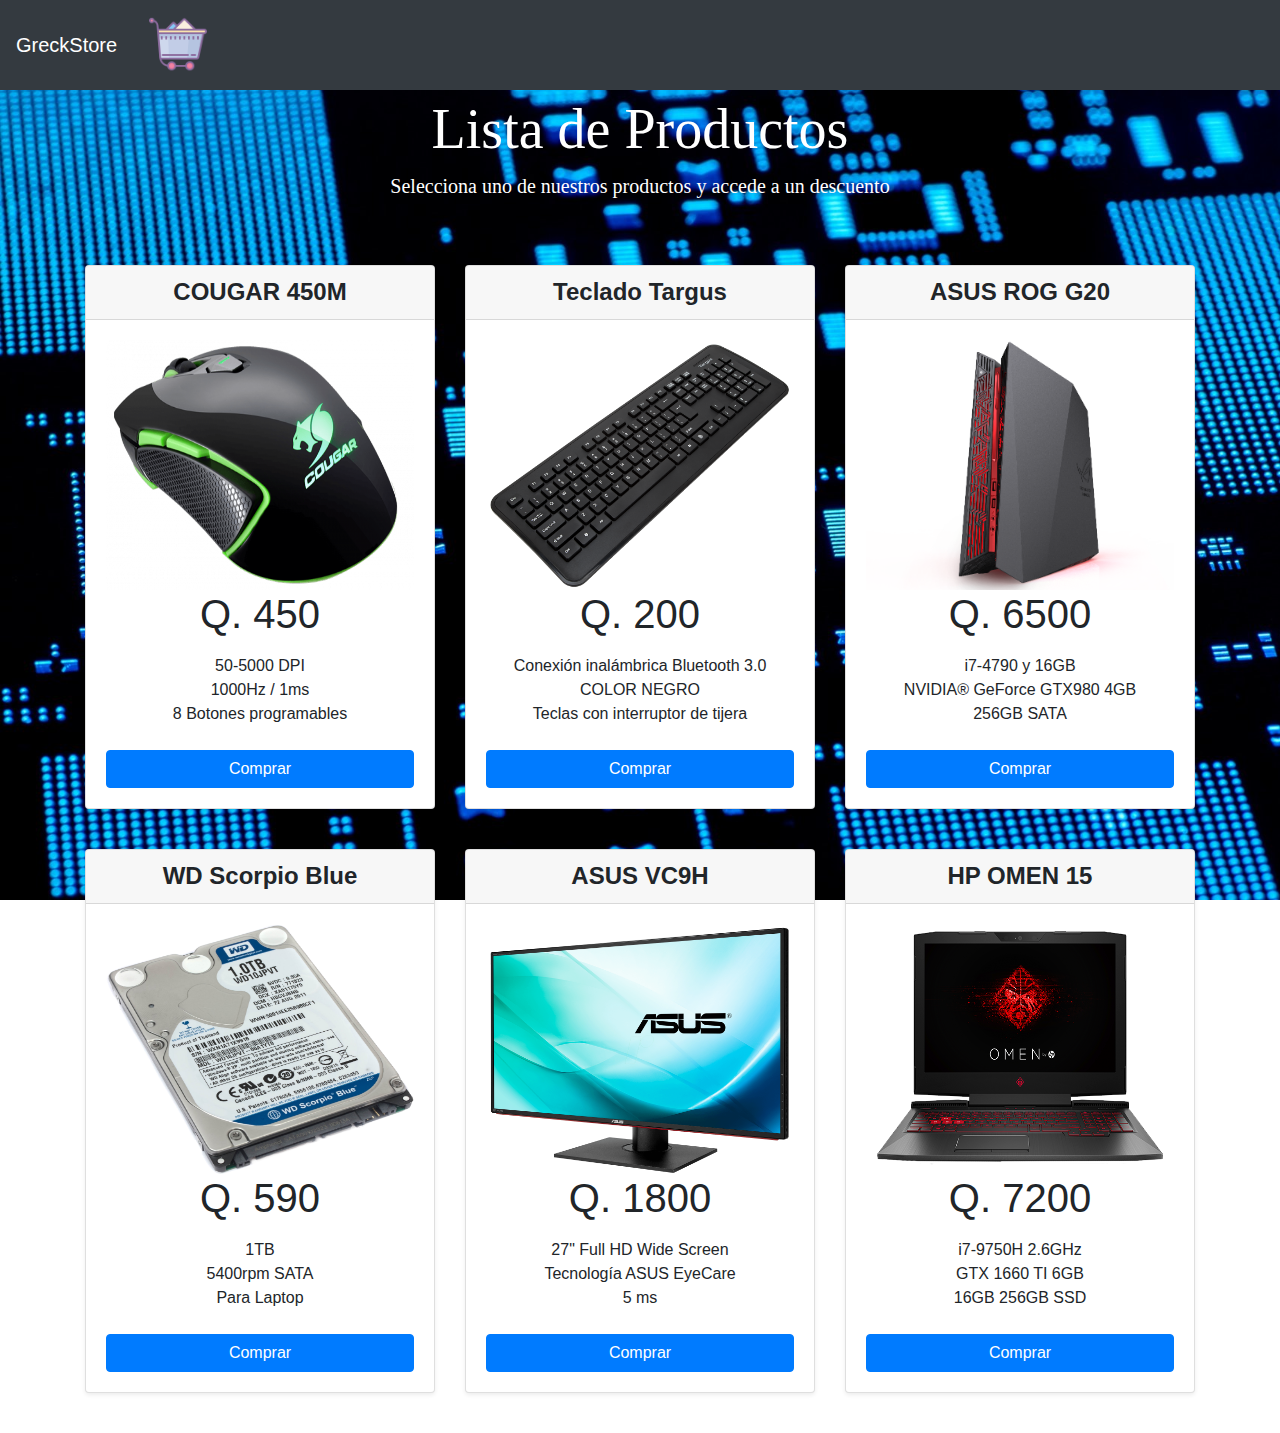
<file: index.html>
<!DOCTYPE html>
<html lang="en">

<head>
    <meta charset="UTF-8">
    <meta name="viewport" content="width=device-width, initial-scale=1.0">
    <link rel="stylesheet" href="bootstrap-4.4.1-dist/css/bootstrap.min.css">
    <script type="text/javascript" src="jquery-3.5.1.min.js"></script>
    <script type="text/javascript" src="main.js"></script>
    <link rel="stylesheet" href="style.css">
    <title>Home</title>
    <style>
        .bcarrito {
            background-color: transparent;
            border-style: none;
        }
        
        .tit {
            color: white;
            font-family: 'Lucida Sans';
        }
    </style>
</head>

<body>
    <header>
        <div class="container">
            <div class="row align-items-stretch justify-content-between">
                <nav class="navbar navbar-expand-md navbar-dark fixed-top bg-dark">
                    <a class="navbar-brand" href="#">GreckStore</a>
                    <div class="collapse navbar-collapse" id="navbarCollapse">
                        <img src="imagenes/carrito lleno.png" class="imcar nav-link dropdown-toggle img-fluid" height="90px" width="90px" id="icarrito"></img>
                    </div>
                </nav>
            </div>
        </div>
    </header>
    <main>
        <div class="pricing-header px-3 py-3 pt-md-5 pb-md-4 my-4 mx-auto text-center">
            <h1 class="display-4 mt-4 tit">Lista de Productos</h1>
            <p class="lead tit">Selecciona uno de nuestros productos y accede a un descuento</p>
        </div>

        <div class="container" id="lista-productos">

            <div class="card-deck mb-3 text-center">

                <div class="card mb-4 shadow-sm">
                    <div class="card-header">
                        <h4 class="my-0 font-weight-bold">COUGAR 450M</h4>
                    </div>
                    <div class="card-body">
                        <img src="imagenes/COUGAR-450M.png" class="card-img-top" height="250px" width="250px">
                        <h1 class="card-title pricing-card-title precio">Q. <span class="COUGAR-450M">450</span></h1>

                        <ul class="list-unstyled mt-3 mb-4">
                            <li></li>
                            <li>50-5000 DPI</li>
                            <li>1000Hz / 1ms</li>
                            <li>8 Botones programables</li>
                        </ul>
                        <button href="" id="COUGAR-450M" class="btn btn-block btn-primary agregar-carrito">Comprar</button>
                    </div>
                </div>

                <div class="card mb-4 shadow-sm">
                    <div class="card-header">
                        <h4 class="my-0 font-weight-bold">Teclado Targus</h4>
                    </div>
                    <div class="card-body">
                        <img src="imagenes/Teclado-Targus.png" class="card-img-top" height="250px" width="250px">
                        <h1 class="card-title pricing-card-title precio">Q. <span class="Teclado-Targus">200</span></h1>

                        <ul class="list-unstyled mt-3 mb-4">
                            <li></li>
                            <li>Conexión inalámbrica Bluetooth 3.0</li>
                            <li>COLOR NEGRO</li>
                            <li>Teclas con interruptor de tijera</li>
                        </ul>
                        <button href="" id="Teclado-Targus" class="btn btn-block btn-primary agregar-carrito">Comprar</button>
                    </div>
                </div>

                <div class="card mb-4 shadow-sm">
                    <div class="card-header">
                        <h4 class="my-0 font-weight-bold">ASUS ROG G20</h4>
                    </div>
                    <div class="card-body">
                        <img src="imagenes/ASUS-ROG-G20.png" class="card-img-top" height="250px" width="250px">
                        <h1 class="card-title pricing-card-title precio">Q. <span class="ASUS-ROG-G20">6500</span></h1>

                        <ul class="list-unstyled mt-3 mb-4">
                            <li></li>
                            <li>i7-4790 y 16GB</li>
                            <li>NVIDIA® GeForce GTX980 4GB</li>
                            <li>256GB SATA</li>
                        </ul>
                        <button href="" id="ASUS-ROG-G20" class="btn btn-block btn-primary agregar-carrito">Comprar</button>
                    </div>
                </div>

            </div>

            <div class="card-deck mb-3 text-center">

                <div class="card mb-4 shadow-sm">
                    <div class="card-header">
                        <h4 class="my-0 font-weight-bold">WD Scorpio Blue</h4>
                    </div>
                    <div class="card-body">
                        <img src="imagenes/WD-Scorpio-Blue.png" class="card-img-top" height="250px" width="250px">
                        <h1 class="card-title pricing-card-title precio">Q. <span class="WD-Scorpio-Blue">590</span></h1>

                        <ul class="list-unstyled mt-3 mb-4">
                            <li></li>
                            <li>1TB</li>
                            <li>5400rpm SATA</li>
                            <li>Para Laptop</li>
                        </ul>
                        <button href="" id="WD-Scorpio-Blue" class="btn btn-block btn-primary agregar-carrito">Comprar</button>
                    </div>
                </div>

                <div class="card mb-4 shadow-sm">
                    <div class="card-header">
                        <h4 class="my-0 font-weight-bold">ASUS VC9H</h4>
                    </div>
                    <div class="card-body">
                        <img src="imagenes/ASUS-VC9H.png" class="card-img-top" height="250px" width="250px">
                        <h1 class="card-title pricing-card-title precio">Q. <span class="ASUS-VC9H">1800</span></h1>

                        <ul class="list-unstyled mt-3 mb-4">
                            <li></li>
                            <li>27" Full HD Wide Screen</li>
                            <li>Tecnología ASUS EyeCare</li>
                            <li>5 ms</li>
                        </ul>
                        <button href="" id="ASUS-VC9H" class="btn btn-block btn-primary agregar-carrito">Comprar</button>
                    </div>
                </div>

                <div class="card mb-4 shadow-sm">
                    <div class="card-header">
                        <h4 class="my-0 font-weight-bold">HP OMEN 15</h4>
                    </div>
                    <div class="card-body">
                        <img src="imagenes/HP-OMEN-15.png" class="card-img-top" height="250px" width="250px">
                        <h1 class="card-title pricing-card-title precio">Q. <span class="HP-OMEN-15">7200</span></h1>

                        <ul class="list-unstyled mt-3 mb-4">
                            <li></li>
                            <li>i7-9750H 2.6GHz</li>
                            <li>GTX 1660 TI 6GB</li>
                            <li>16GB 256GB SSD</li>
                        </ul>
                        <button href="" id="HP-OMEN-15" class="btn btn-block btn-primary agregar-carrito">Comprar</button>
                    </div>
                </div>

            </div>
        </div>
    </main>
    <script src=""></script>
</body>

</html>
</file>
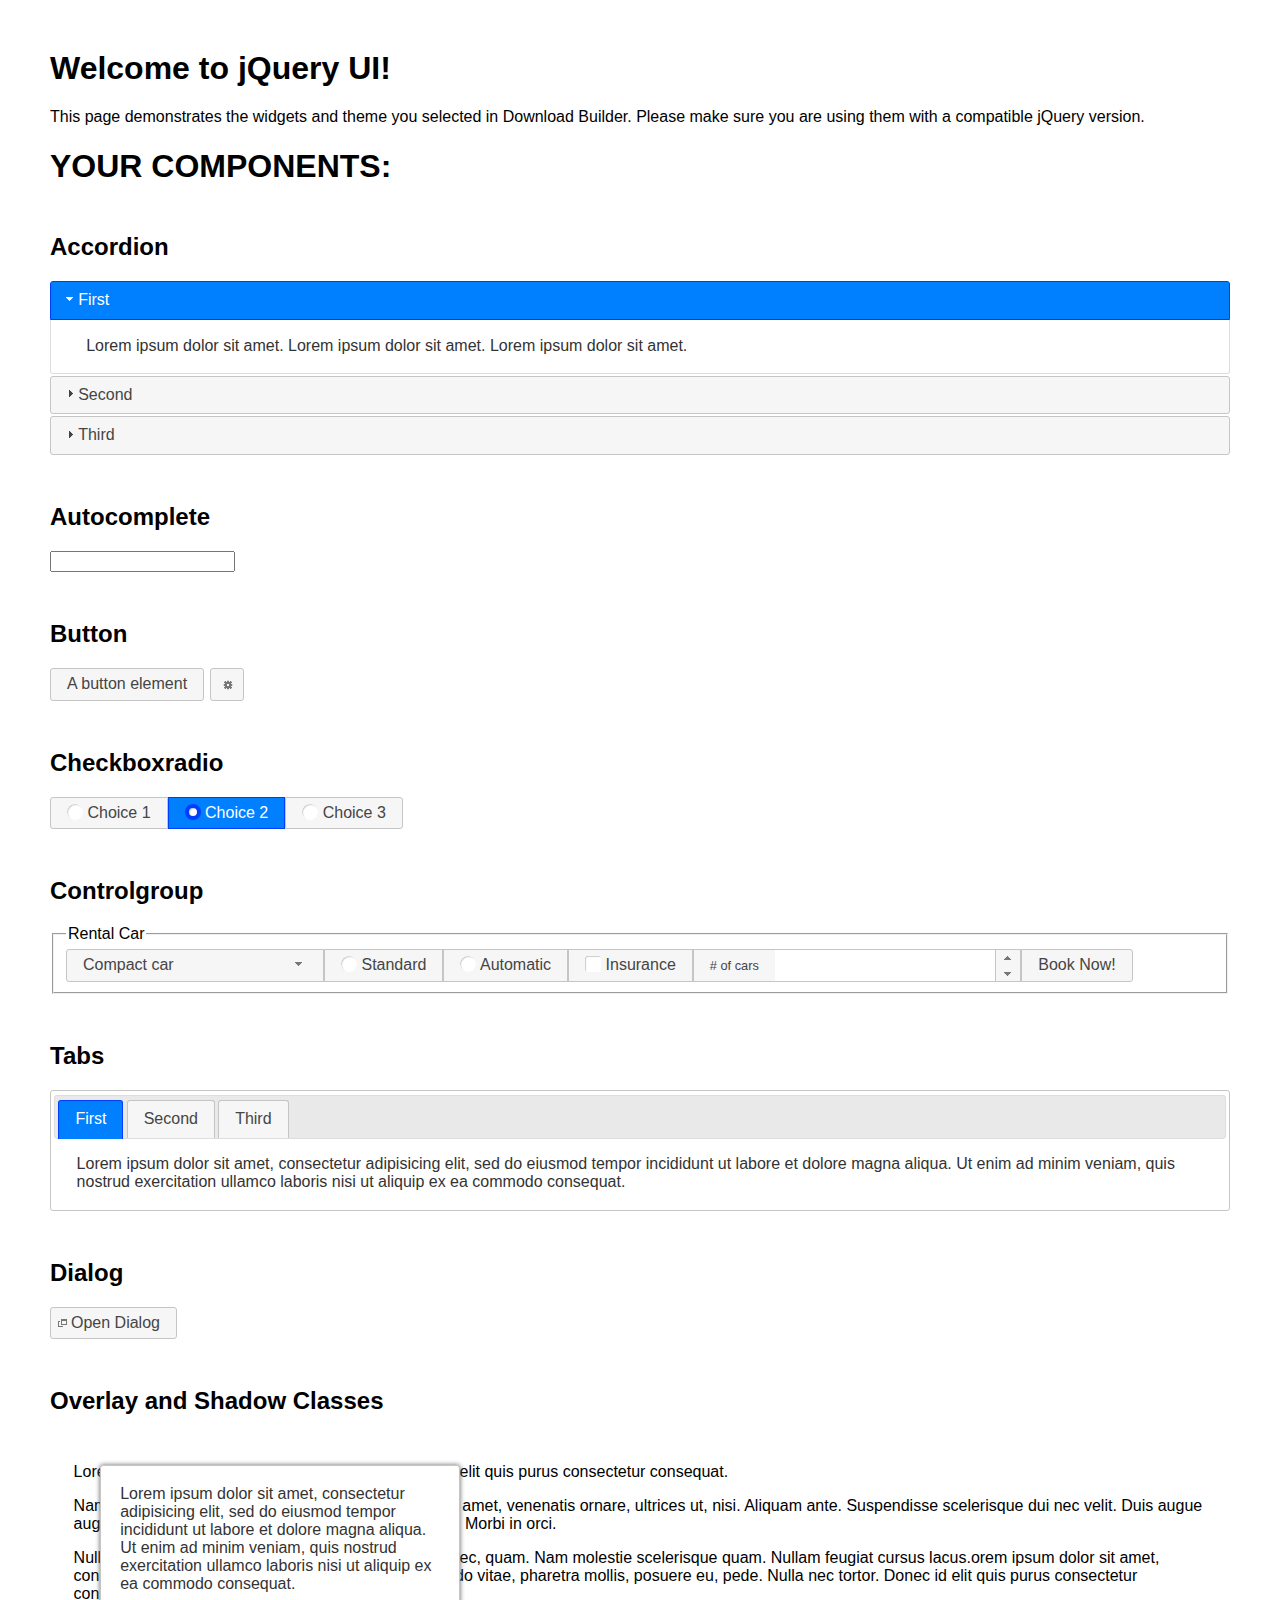
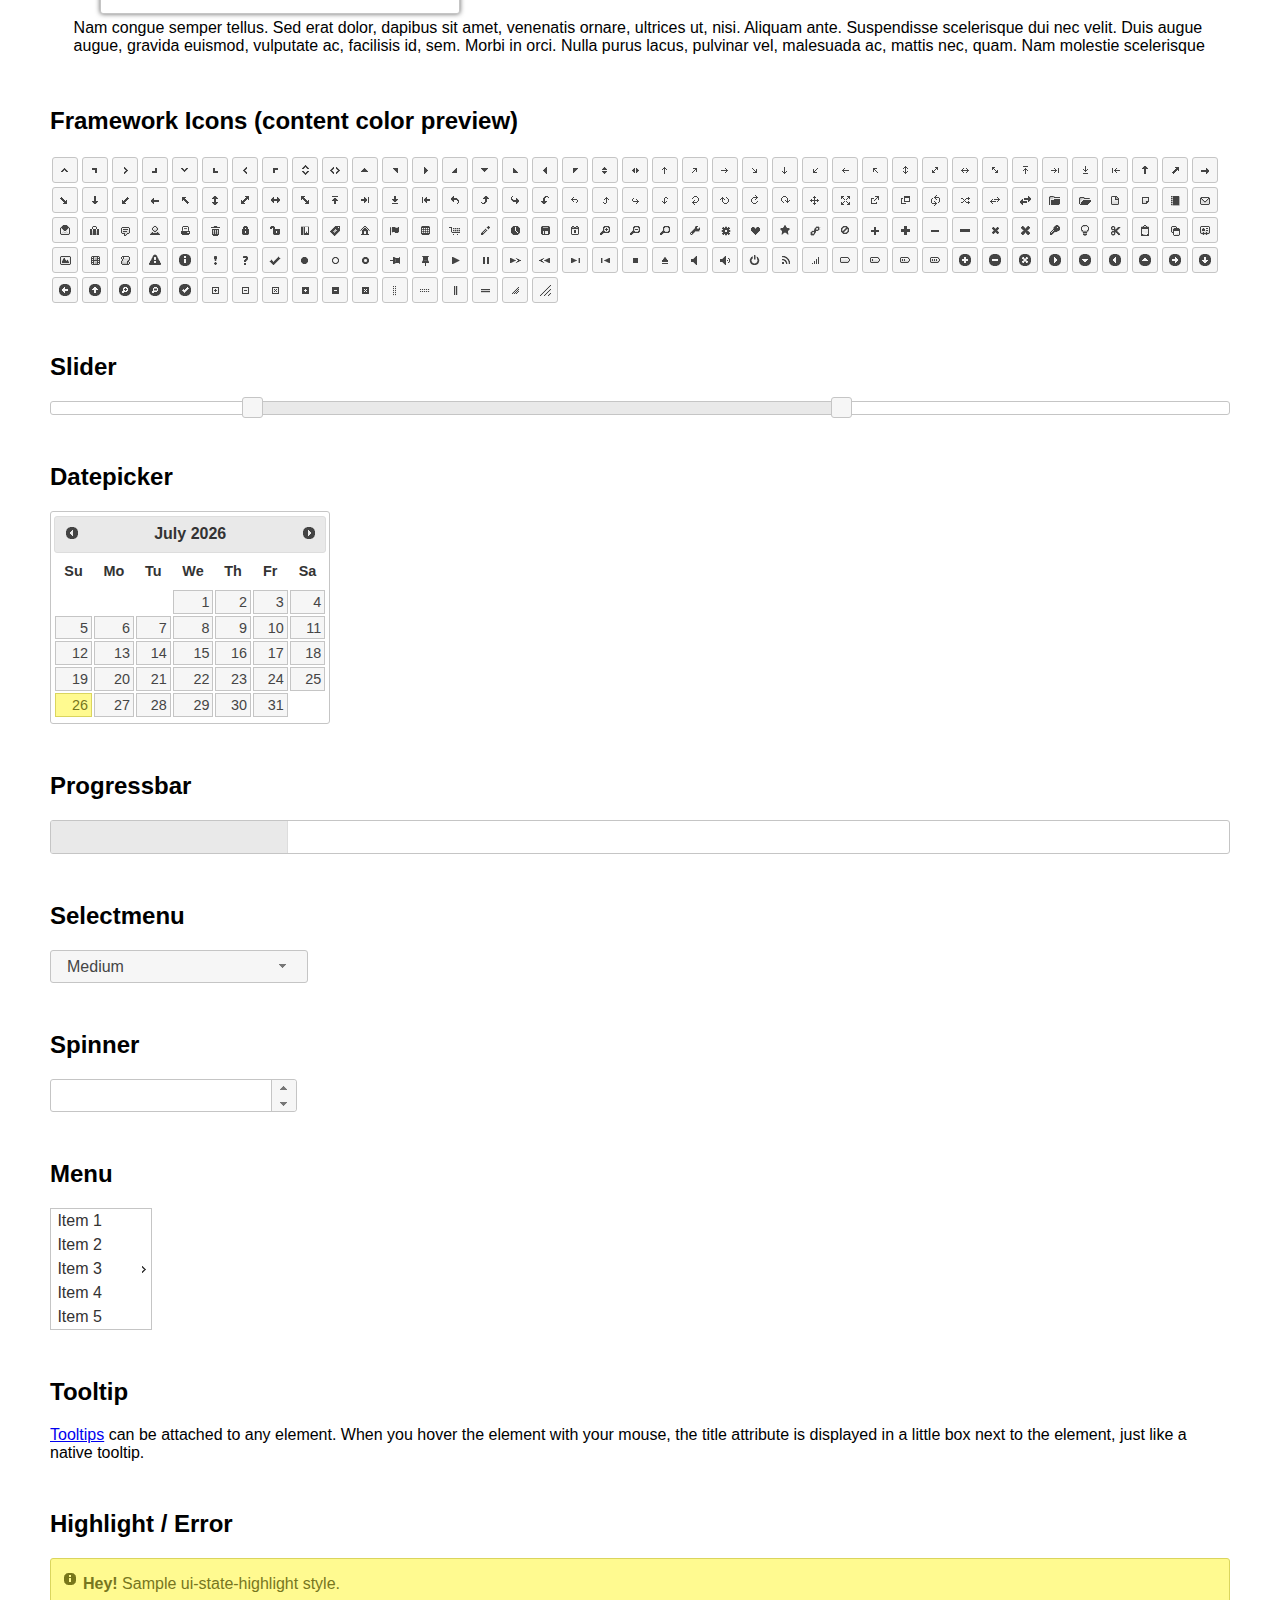
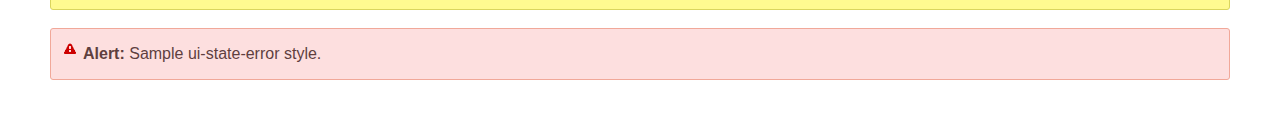
<file: jquery-ui-1.12.1/index.html>
<!doctype html>
<html lang="us">
<head>
	<meta charset="utf-8">
	<title>jQuery UI Example Page</title>
	<link href="jquery-ui.css" rel="stylesheet">
	<style>
	body{
		font-family: "Trebuchet MS", sans-serif;
		margin: 50px;
	}
	.demoHeaders {
		margin-top: 2em;
	}
	#dialog-link {
		padding: .4em 1em .4em 20px;
		text-decoration: none;
		position: relative;
	}
	#dialog-link span.ui-icon {
		margin: 0 5px 0 0;
		position: absolute;
		left: .2em;
		top: 50%;
		margin-top: -8px;
	}
	#icons {
		margin: 0;
		padding: 0;
	}
	#icons li {
		margin: 2px;
		position: relative;
		padding: 4px 0;
		cursor: pointer;
		float: left;
		list-style: none;
	}
	#icons span.ui-icon {
		float: left;
		margin: 0 4px;
	}
	.fakewindowcontain .ui-widget-overlay {
		position: absolute;
	}
	select {
		width: 200px;
	}
	</style>
</head>
<body>

<h1>Welcome to jQuery UI!</h1>

<div class="ui-widget">
	<p>This page demonstrates the widgets and theme you selected in Download Builder. Please make sure you are using them with a compatible jQuery version.</p>
</div>

<h1>YOUR COMPONENTS:</h1>


<!-- Accordion -->
<h2 class="demoHeaders">Accordion</h2>
<div id="accordion">
	<h3>First</h3>
	<div>Lorem ipsum dolor sit amet. Lorem ipsum dolor sit amet. Lorem ipsum dolor sit amet.</div>
	<h3>Second</h3>
	<div>Phasellus mattis tincidunt nibh.</div>
	<h3>Third</h3>
	<div>Nam dui erat, auctor a, dignissim quis.</div>
</div>



<!-- Autocomplete -->
<h2 class="demoHeaders">Autocomplete</h2>
<div>
	<input id="autocomplete" title="type &quot;a&quot;">
</div>



<!-- Button -->
<h2 class="demoHeaders">Button</h2>
<button id="button">A button element</button>
<button id="button-icon">An icon-only button</button>



<!-- Checkboxradio -->
<h2 class="demoHeaders">Checkboxradio</h2>
<form style="margin-top: 1em;">
	<div id="radioset">
		<input type="radio" id="radio1" name="radio"><label for="radio1">Choice 1</label>
		<input type="radio" id="radio2" name="radio" checked="checked"><label for="radio2">Choice 2</label>
		<input type="radio" id="radio3" name="radio"><label for="radio3">Choice 3</label>
	</div>
</form>



<!-- Controlgroup -->
<h2 class="demoHeaders">Controlgroup</h2>
<fieldset>
	<legend>Rental Car</legend>
	<div id="controlgroup">
		<select id="car-type">
			<option>Compact car</option>
			<option>Midsize car</option>
			<option>Full size car</option>
			<option>SUV</option>
			<option>Luxury</option>
			<option>Truck</option>
			<option>Van</option>
		</select>
		<label for="transmission-standard">Standard</label>
		<input type="radio" name="transmission" id="transmission-standard">
		<label for="transmission-automatic">Automatic</label>
		<input type="radio" name="transmission" id="transmission-automatic">
		<label for="insurance">Insurance</label>
		<input type="checkbox" name="insurance" id="insurance">
		<label for="horizontal-spinner" class="ui-controlgroup-label"># of cars</label>
		<input id="horizontal-spinner" class="ui-spinner-input">
		<button>Book Now!</button>
	</div>
</fieldset>



<!-- Tabs -->
<h2 class="demoHeaders">Tabs</h2>
<div id="tabs">
	<ul>
		<li><a href="#tabs-1">First</a></li>
		<li><a href="#tabs-2">Second</a></li>
		<li><a href="#tabs-3">Third</a></li>
	</ul>
	<div id="tabs-1">Lorem ipsum dolor sit amet, consectetur adipisicing elit, sed do eiusmod tempor incididunt ut labore et dolore magna aliqua. Ut enim ad minim veniam, quis nostrud exercitation ullamco laboris nisi ut aliquip ex ea commodo consequat.</div>
	<div id="tabs-2">Phasellus mattis tincidunt nibh. Cras orci urna, blandit id, pretium vel, aliquet ornare, felis. Maecenas scelerisque sem non nisl. Fusce sed lorem in enim dictum bibendum.</div>
	<div id="tabs-3">Nam dui erat, auctor a, dignissim quis, sollicitudin eu, felis. Pellentesque nisi urna, interdum eget, sagittis et, consequat vestibulum, lacus. Mauris porttitor ullamcorper augue.</div>
</div>



<h2 class="demoHeaders">Dialog</h2>
<p>
	<button id="dialog-link" class="ui-button ui-corner-all ui-widget">
		<span class="ui-icon ui-icon-newwin"></span>Open Dialog
	</button>
</p>

<h2 class="demoHeaders">Overlay and Shadow Classes</h2>
<div style="position: relative; width: 96%; height: 200px; padding:1% 2%; overflow:hidden;" class="fakewindowcontain">
	<p>Lorem ipsum dolor sit amet,  Nulla nec tortor. Donec id elit quis purus consectetur consequat. </p><p>Nam congue semper tellus. Sed erat dolor, dapibus sit amet, venenatis ornare, ultrices ut, nisi. Aliquam ante. Suspendisse scelerisque dui nec velit. Duis augue augue, gravida euismod, vulputate ac, facilisis id, sem. Morbi in orci. </p><p>Nulla purus lacus, pulvinar vel, malesuada ac, mattis nec, quam. Nam molestie scelerisque quam. Nullam feugiat cursus lacus.orem ipsum dolor sit amet, consectetur adipiscing elit. Donec libero risus, commodo vitae, pharetra mollis, posuere eu, pede. Nulla nec tortor. Donec id elit quis purus consectetur consequat. </p><p>Nam congue semper tellus. Sed erat dolor, dapibus sit amet, venenatis ornare, ultrices ut, nisi. Aliquam ante. Suspendisse scelerisque dui nec velit. Duis augue augue, gravida euismod, vulputate ac, facilisis id, sem. Morbi in orci. Nulla purus lacus, pulvinar vel, malesuada ac, mattis nec, quam. Nam molestie scelerisque quam. </p><p>Nullam feugiat cursus lacus.orem ipsum dolor sit amet, consectetur adipiscing elit. Donec libero risus, commodo vitae, pharetra mollis, posuere eu, pede. Nulla nec tortor. Donec id elit quis purus consectetur consequat. Nam congue semper tellus. Sed erat dolor, dapibus sit amet, venenatis ornare, ultrices ut, nisi. Aliquam ante. </p><p>Suspendisse scelerisque dui nec velit. Duis augue augue, gravida euismod, vulputate ac, facilisis id, sem. Morbi in orci. Nulla purus lacus, pulvinar vel, malesuada ac, mattis nec, quam. Nam molestie scelerisque quam. Nullam feugiat cursus lacus.orem ipsum dolor sit amet, consectetur adipiscing elit. Donec libero risus, commodo vitae, pharetra mollis, posuere eu, pede. Nulla nec tortor. Donec id elit quis purus consectetur consequat. Nam congue semper tellus. Sed erat dolor, dapibus sit amet, venenatis ornare, ultrices ut, nisi. </p>

	<!-- ui-dialog -->
	<div class="ui-widget-overlay ui-front"></div>
	<div style="position: absolute; width: 320px; left: 50px; top: 30px; padding: 1.2em" class="ui-widget ui-front ui-widget-content ui-corner-all ui-widget-shadow">
		Lorem ipsum dolor sit amet, consectetur adipisicing elit, sed do eiusmod tempor incididunt ut labore et dolore magna aliqua. Ut enim ad minim veniam, quis nostrud exercitation ullamco laboris nisi ut aliquip ex ea commodo consequat.
	</div>

</div>

<!-- ui-dialog -->
<div id="dialog" title="Dialog Title">
	<p>Lorem ipsum dolor sit amet, consectetur adipisicing elit, sed do eiusmod tempor incididunt ut labore et dolore magna aliqua. Ut enim ad minim veniam, quis nostrud exercitation ullamco laboris nisi ut aliquip ex ea commodo consequat.</p>
</div>



<h2 class="demoHeaders">Framework Icons (content color preview)</h2>
<ul id="icons" class="ui-widget ui-helper-clearfix">
	<li class="ui-state-default ui-corner-all" title=".ui-icon-caret-1-n"><span class="ui-icon ui-icon-caret-1-n"></span></li>
	<li class="ui-state-default ui-corner-all" title=".ui-icon-caret-1-ne"><span class="ui-icon ui-icon-caret-1-ne"></span></li>
	<li class="ui-state-default ui-corner-all" title=".ui-icon-caret-1-e"><span class="ui-icon ui-icon-caret-1-e"></span></li>
	<li class="ui-state-default ui-corner-all" title=".ui-icon-caret-1-se"><span class="ui-icon ui-icon-caret-1-se"></span></li>
	<li class="ui-state-default ui-corner-all" title=".ui-icon-caret-1-s"><span class="ui-icon ui-icon-caret-1-s"></span></li>
	<li class="ui-state-default ui-corner-all" title=".ui-icon-caret-1-sw"><span class="ui-icon ui-icon-caret-1-sw"></span></li>
	<li class="ui-state-default ui-corner-all" title=".ui-icon-caret-1-w"><span class="ui-icon ui-icon-caret-1-w"></span></li>
	<li class="ui-state-default ui-corner-all" title=".ui-icon-caret-1-nw"><span class="ui-icon ui-icon-caret-1-nw"></span></li>
	<li class="ui-state-default ui-corner-all" title=".ui-icon-caret-2-n-s"><span class="ui-icon ui-icon-caret-2-n-s"></span></li>
	<li class="ui-state-default ui-corner-all" title=".ui-icon-caret-2-e-w"><span class="ui-icon ui-icon-caret-2-e-w"></span></li>
	<li class="ui-state-default ui-corner-all" title=".ui-icon-triangle-1-n"><span class="ui-icon ui-icon-triangle-1-n"></span></li>
	<li class="ui-state-default ui-corner-all" title=".ui-icon-triangle-1-ne"><span class="ui-icon ui-icon-triangle-1-ne"></span></li>
	<li class="ui-state-default ui-corner-all" title=".ui-icon-triangle-1-e"><span class="ui-icon ui-icon-triangle-1-e"></span></li>
	<li class="ui-state-default ui-corner-all" title=".ui-icon-triangle-1-se"><span class="ui-icon ui-icon-triangle-1-se"></span></li>
	<li class="ui-state-default ui-corner-all" title=".ui-icon-triangle-1-s"><span class="ui-icon ui-icon-triangle-1-s"></span></li>
	<li class="ui-state-default ui-corner-all" title=".ui-icon-triangle-1-sw"><span class="ui-icon ui-icon-triangle-1-sw"></span></li>
	<li class="ui-state-default ui-corner-all" title=".ui-icon-triangle-1-w"><span class="ui-icon ui-icon-triangle-1-w"></span></li>
	<li class="ui-state-default ui-corner-all" title=".ui-icon-triangle-1-nw"><span class="ui-icon ui-icon-triangle-1-nw"></span></li>
	<li class="ui-state-default ui-corner-all" title=".ui-icon-triangle-2-n-s"><span class="ui-icon ui-icon-triangle-2-n-s"></span></li>
	<li class="ui-state-default ui-corner-all" title=".ui-icon-triangle-2-e-w"><span class="ui-icon ui-icon-triangle-2-e-w"></span></li>
	<li class="ui-state-default ui-corner-all" title=".ui-icon-arrow-1-n"><span class="ui-icon ui-icon-arrow-1-n"></span></li>
	<li class="ui-state-default ui-corner-all" title=".ui-icon-arrow-1-ne"><span class="ui-icon ui-icon-arrow-1-ne"></span></li>
	<li class="ui-state-default ui-corner-all" title=".ui-icon-arrow-1-e"><span class="ui-icon ui-icon-arrow-1-e"></span></li>
	<li class="ui-state-default ui-corner-all" title=".ui-icon-arrow-1-se"><span class="ui-icon ui-icon-arrow-1-se"></span></li>
	<li class="ui-state-default ui-corner-all" title=".ui-icon-arrow-1-s"><span class="ui-icon ui-icon-arrow-1-s"></span></li>
	<li class="ui-state-default ui-corner-all" title=".ui-icon-arrow-1-sw"><span class="ui-icon ui-icon-arrow-1-sw"></span></li>
	<li class="ui-state-default ui-corner-all" title=".ui-icon-arrow-1-w"><span class="ui-icon ui-icon-arrow-1-w"></span></li>
	<li class="ui-state-default ui-corner-all" title=".ui-icon-arrow-1-nw"><span class="ui-icon ui-icon-arrow-1-nw"></span></li>
	<li class="ui-state-default ui-corner-all" title=".ui-icon-arrow-2-n-s"><span class="ui-icon ui-icon-arrow-2-n-s"></span></li>
	<li class="ui-state-default ui-corner-all" title=".ui-icon-arrow-2-ne-sw"><span class="ui-icon ui-icon-arrow-2-ne-sw"></span></li>
	<li class="ui-state-default ui-corner-all" title=".ui-icon-arrow-2-e-w"><span class="ui-icon ui-icon-arrow-2-e-w"></span></li>
	<li class="ui-state-default ui-corner-all" title=".ui-icon-arrow-2-se-nw"><span class="ui-icon ui-icon-arrow-2-se-nw"></span></li>
	<li class="ui-state-default ui-corner-all" title=".ui-icon-arrowstop-1-n"><span class="ui-icon ui-icon-arrowstop-1-n"></span></li>
	<li class="ui-state-default ui-corner-all" title=".ui-icon-arrowstop-1-e"><span class="ui-icon ui-icon-arrowstop-1-e"></span></li>
	<li class="ui-state-default ui-corner-all" title=".ui-icon-arrowstop-1-s"><span class="ui-icon ui-icon-arrowstop-1-s"></span></li>
	<li class="ui-state-default ui-corner-all" title=".ui-icon-arrowstop-1-w"><span class="ui-icon ui-icon-arrowstop-1-w"></span></li>
	<li class="ui-state-default ui-corner-all" title=".ui-icon-arrowthick-1-n"><span class="ui-icon ui-icon-arrowthick-1-n"></span></li>
	<li class="ui-state-default ui-corner-all" title=".ui-icon-arrowthick-1-ne"><span class="ui-icon ui-icon-arrowthick-1-ne"></span></li>
	<li class="ui-state-default ui-corner-all" title=".ui-icon-arrowthick-1-e"><span class="ui-icon ui-icon-arrowthick-1-e"></span></li>
	<li class="ui-state-default ui-corner-all" title=".ui-icon-arrowthick-1-se"><span class="ui-icon ui-icon-arrowthick-1-se"></span></li>
	<li class="ui-state-default ui-corner-all" title=".ui-icon-arrowthick-1-s"><span class="ui-icon ui-icon-arrowthick-1-s"></span></li>
	<li class="ui-state-default ui-corner-all" title=".ui-icon-arrowthick-1-sw"><span class="ui-icon ui-icon-arrowthick-1-sw"></span></li>
	<li class="ui-state-default ui-corner-all" title=".ui-icon-arrowthick-1-w"><span class="ui-icon ui-icon-arrowthick-1-w"></span></li>
	<li class="ui-state-default ui-corner-all" title=".ui-icon-arrowthick-1-nw"><span class="ui-icon ui-icon-arrowthick-1-nw"></span></li>
	<li class="ui-state-default ui-corner-all" title=".ui-icon-arrowthick-2-n-s"><span class="ui-icon ui-icon-arrowthick-2-n-s"></span></li>
	<li class="ui-state-default ui-corner-all" title=".ui-icon-arrowthick-2-ne-sw"><span class="ui-icon ui-icon-arrowthick-2-ne-sw"></span></li>
	<li class="ui-state-default ui-corner-all" title=".ui-icon-arrowthick-2-e-w"><span class="ui-icon ui-icon-arrowthick-2-e-w"></span></li>
	<li class="ui-state-default ui-corner-all" title=".ui-icon-arrowthick-2-se-nw"><span class="ui-icon ui-icon-arrowthick-2-se-nw"></span></li>
	<li class="ui-state-default ui-corner-all" title=".ui-icon-arrowthickstop-1-n"><span class="ui-icon ui-icon-arrowthickstop-1-n"></span></li>
	<li class="ui-state-default ui-corner-all" title=".ui-icon-arrowthickstop-1-e"><span class="ui-icon ui-icon-arrowthickstop-1-e"></span></li>
	<li class="ui-state-default ui-corner-all" title=".ui-icon-arrowthickstop-1-s"><span class="ui-icon ui-icon-arrowthickstop-1-s"></span></li>
	<li class="ui-state-default ui-corner-all" title=".ui-icon-arrowthickstop-1-w"><span class="ui-icon ui-icon-arrowthickstop-1-w"></span></li>
	<li class="ui-state-default ui-corner-all" title=".ui-icon-arrowreturnthick-1-w"><span class="ui-icon ui-icon-arrowreturnthick-1-w"></span></li>
	<li class="ui-state-default ui-corner-all" title=".ui-icon-arrowreturnthick-1-n"><span class="ui-icon ui-icon-arrowreturnthick-1-n"></span></li>
	<li class="ui-state-default ui-corner-all" title=".ui-icon-arrowreturnthick-1-e"><span class="ui-icon ui-icon-arrowreturnthick-1-e"></span></li>
	<li class="ui-state-default ui-corner-all" title=".ui-icon-arrowreturnthick-1-s"><span class="ui-icon ui-icon-arrowreturnthick-1-s"></span></li>
	<li class="ui-state-default ui-corner-all" title=".ui-icon-arrowreturn-1-w"><span class="ui-icon ui-icon-arrowreturn-1-w"></span></li>
	<li class="ui-state-default ui-corner-all" title=".ui-icon-arrowreturn-1-n"><span class="ui-icon ui-icon-arrowreturn-1-n"></span></li>
	<li class="ui-state-default ui-corner-all" title=".ui-icon-arrowreturn-1-e"><span class="ui-icon ui-icon-arrowreturn-1-e"></span></li>
	<li class="ui-state-default ui-corner-all" title=".ui-icon-arrowreturn-1-s"><span class="ui-icon ui-icon-arrowreturn-1-s"></span></li>
	<li class="ui-state-default ui-corner-all" title=".ui-icon-arrowrefresh-1-w"><span class="ui-icon ui-icon-arrowrefresh-1-w"></span></li>
	<li class="ui-state-default ui-corner-all" title=".ui-icon-arrowrefresh-1-n"><span class="ui-icon ui-icon-arrowrefresh-1-n"></span></li>
	<li class="ui-state-default ui-corner-all" title=".ui-icon-arrowrefresh-1-e"><span class="ui-icon ui-icon-arrowrefresh-1-e"></span></li>
	<li class="ui-state-default ui-corner-all" title=".ui-icon-arrowrefresh-1-s"><span class="ui-icon ui-icon-arrowrefresh-1-s"></span></li>
	<li class="ui-state-default ui-corner-all" title=".ui-icon-arrow-4"><span class="ui-icon ui-icon-arrow-4"></span></li>
	<li class="ui-state-default ui-corner-all" title=".ui-icon-arrow-4-diag"><span class="ui-icon ui-icon-arrow-4-diag"></span></li>
	<li class="ui-state-default ui-corner-all" title=".ui-icon-extlink"><span class="ui-icon ui-icon-extlink"></span></li>
	<li class="ui-state-default ui-corner-all" title=".ui-icon-newwin"><span class="ui-icon ui-icon-newwin"></span></li>
	<li class="ui-state-default ui-corner-all" title=".ui-icon-refresh"><span class="ui-icon ui-icon-refresh"></span></li>
	<li class="ui-state-default ui-corner-all" title=".ui-icon-shuffle"><span class="ui-icon ui-icon-shuffle"></span></li>
	<li class="ui-state-default ui-corner-all" title=".ui-icon-transfer-e-w"><span class="ui-icon ui-icon-transfer-e-w"></span></li>
	<li class="ui-state-default ui-corner-all" title=".ui-icon-transferthick-e-w"><span class="ui-icon ui-icon-transferthick-e-w"></span></li>
	<li class="ui-state-default ui-corner-all" title=".ui-icon-folder-collapsed"><span class="ui-icon ui-icon-folder-collapsed"></span></li>
	<li class="ui-state-default ui-corner-all" title=".ui-icon-folder-open"><span class="ui-icon ui-icon-folder-open"></span></li>
	<li class="ui-state-default ui-corner-all" title=".ui-icon-document"><span class="ui-icon ui-icon-document"></span></li>
	<li class="ui-state-default ui-corner-all" title=".ui-icon-document-b"><span class="ui-icon ui-icon-document-b"></span></li>
	<li class="ui-state-default ui-corner-all" title=".ui-icon-note"><span class="ui-icon ui-icon-note"></span></li>
	<li class="ui-state-default ui-corner-all" title=".ui-icon-mail-closed"><span class="ui-icon ui-icon-mail-closed"></span></li>
	<li class="ui-state-default ui-corner-all" title=".ui-icon-mail-open"><span class="ui-icon ui-icon-mail-open"></span></li>
	<li class="ui-state-default ui-corner-all" title=".ui-icon-suitcase"><span class="ui-icon ui-icon-suitcase"></span></li>
	<li class="ui-state-default ui-corner-all" title=".ui-icon-comment"><span class="ui-icon ui-icon-comment"></span></li>
	<li class="ui-state-default ui-corner-all" title=".ui-icon-person"><span class="ui-icon ui-icon-person"></span></li>
	<li class="ui-state-default ui-corner-all" title=".ui-icon-print"><span class="ui-icon ui-icon-print"></span></li>
	<li class="ui-state-default ui-corner-all" title=".ui-icon-trash"><span class="ui-icon ui-icon-trash"></span></li>
	<li class="ui-state-default ui-corner-all" title=".ui-icon-locked"><span class="ui-icon ui-icon-locked"></span></li>
	<li class="ui-state-default ui-corner-all" title=".ui-icon-unlocked"><span class="ui-icon ui-icon-unlocked"></span></li>
	<li class="ui-state-default ui-corner-all" title=".ui-icon-bookmark"><span class="ui-icon ui-icon-bookmark"></span></li>
	<li class="ui-state-default ui-corner-all" title=".ui-icon-tag"><span class="ui-icon ui-icon-tag"></span></li>
	<li class="ui-state-default ui-corner-all" title=".ui-icon-home"><span class="ui-icon ui-icon-home"></span></li>
	<li class="ui-state-default ui-corner-all" title=".ui-icon-flag"><span class="ui-icon ui-icon-flag"></span></li>
	<li class="ui-state-default ui-corner-all" title=".ui-icon-calculator"><span class="ui-icon ui-icon-calculator"></span></li>
	<li class="ui-state-default ui-corner-all" title=".ui-icon-cart"><span class="ui-icon ui-icon-cart"></span></li>
	<li class="ui-state-default ui-corner-all" title=".ui-icon-pencil"><span class="ui-icon ui-icon-pencil"></span></li>
	<li class="ui-state-default ui-corner-all" title=".ui-icon-clock"><span class="ui-icon ui-icon-clock"></span></li>
	<li class="ui-state-default ui-corner-all" title=".ui-icon-disk"><span class="ui-icon ui-icon-disk"></span></li>
	<li class="ui-state-default ui-corner-all" title=".ui-icon-calendar"><span class="ui-icon ui-icon-calendar"></span></li>
	<li class="ui-state-default ui-corner-all" title=".ui-icon-zoomin"><span class="ui-icon ui-icon-zoomin"></span></li>
	<li class="ui-state-default ui-corner-all" title=".ui-icon-zoomout"><span class="ui-icon ui-icon-zoomout"></span></li>
	<li class="ui-state-default ui-corner-all" title=".ui-icon-search"><span class="ui-icon ui-icon-search"></span></li>
	<li class="ui-state-default ui-corner-all" title=".ui-icon-wrench"><span class="ui-icon ui-icon-wrench"></span></li>
	<li class="ui-state-default ui-corner-all" title=".ui-icon-gear"><span class="ui-icon ui-icon-gear"></span></li>
	<li class="ui-state-default ui-corner-all" title=".ui-icon-heart"><span class="ui-icon ui-icon-heart"></span></li>
	<li class="ui-state-default ui-corner-all" title=".ui-icon-star"><span class="ui-icon ui-icon-star"></span></li>
	<li class="ui-state-default ui-corner-all" title=".ui-icon-link"><span class="ui-icon ui-icon-link"></span></li>
	<li class="ui-state-default ui-corner-all" title=".ui-icon-cancel"><span class="ui-icon ui-icon-cancel"></span></li>
	<li class="ui-state-default ui-corner-all" title=".ui-icon-plus"><span class="ui-icon ui-icon-plus"></span></li>
	<li class="ui-state-default ui-corner-all" title=".ui-icon-plusthick"><span class="ui-icon ui-icon-plusthick"></span></li>
	<li class="ui-state-default ui-corner-all" title=".ui-icon-minus"><span class="ui-icon ui-icon-minus"></span></li>
	<li class="ui-state-default ui-corner-all" title=".ui-icon-minusthick"><span class="ui-icon ui-icon-minusthick"></span></li>
	<li class="ui-state-default ui-corner-all" title=".ui-icon-close"><span class="ui-icon ui-icon-close"></span></li>
	<li class="ui-state-default ui-corner-all" title=".ui-icon-closethick"><span class="ui-icon ui-icon-closethick"></span></li>
	<li class="ui-state-default ui-corner-all" title=".ui-icon-key"><span class="ui-icon ui-icon-key"></span></li>
	<li class="ui-state-default ui-corner-all" title=".ui-icon-lightbulb"><span class="ui-icon ui-icon-lightbulb"></span></li>
	<li class="ui-state-default ui-corner-all" title=".ui-icon-scissors"><span class="ui-icon ui-icon-scissors"></span></li>
	<li class="ui-state-default ui-corner-all" title=".ui-icon-clipboard"><span class="ui-icon ui-icon-clipboard"></span></li>
	<li class="ui-state-default ui-corner-all" title=".ui-icon-copy"><span class="ui-icon ui-icon-copy"></span></li>
	<li class="ui-state-default ui-corner-all" title=".ui-icon-contact"><span class="ui-icon ui-icon-contact"></span></li>
	<li class="ui-state-default ui-corner-all" title=".ui-icon-image"><span class="ui-icon ui-icon-image"></span></li>
	<li class="ui-state-default ui-corner-all" title=".ui-icon-video"><span class="ui-icon ui-icon-video"></span></li>
	<li class="ui-state-default ui-corner-all" title=".ui-icon-script"><span class="ui-icon ui-icon-script"></span></li>
	<li class="ui-state-default ui-corner-all" title=".ui-icon-alert"><span class="ui-icon ui-icon-alert"></span></li>
	<li class="ui-state-default ui-corner-all" title=".ui-icon-info"><span class="ui-icon ui-icon-info"></span></li>
	<li class="ui-state-default ui-corner-all" title=".ui-icon-notice"><span class="ui-icon ui-icon-notice"></span></li>
	<li class="ui-state-default ui-corner-all" title=".ui-icon-help"><span class="ui-icon ui-icon-help"></span></li>
	<li class="ui-state-default ui-corner-all" title=".ui-icon-check"><span class="ui-icon ui-icon-check"></span></li>
	<li class="ui-state-default ui-corner-all" title=".ui-icon-bullet"><span class="ui-icon ui-icon-bullet"></span></li>
	<li class="ui-state-default ui-corner-all" title=".ui-icon-radio-off"><span class="ui-icon ui-icon-radio-off"></span></li>
	<li class="ui-state-default ui-corner-all" title=".ui-icon-radio-on"><span class="ui-icon ui-icon-radio-on"></span></li>
	<li class="ui-state-default ui-corner-all" title=".ui-icon-pin-w"><span class="ui-icon ui-icon-pin-w"></span></li>
	<li class="ui-state-default ui-corner-all" title=".ui-icon-pin-s"><span class="ui-icon ui-icon-pin-s"></span></li>
	<li class="ui-state-default ui-corner-all" title=".ui-icon-play"><span class="ui-icon ui-icon-play"></span></li>
	<li class="ui-state-default ui-corner-all" title=".ui-icon-pause"><span class="ui-icon ui-icon-pause"></span></li>
	<li class="ui-state-default ui-corner-all" title=".ui-icon-seek-next"><span class="ui-icon ui-icon-seek-next"></span></li>
	<li class="ui-state-default ui-corner-all" title=".ui-icon-seek-prev"><span class="ui-icon ui-icon-seek-prev"></span></li>
	<li class="ui-state-default ui-corner-all" title=".ui-icon-seek-end"><span class="ui-icon ui-icon-seek-end"></span></li>
	<li class="ui-state-default ui-corner-all" title=".ui-icon-seek-first"><span class="ui-icon ui-icon-seek-first"></span></li>
	<li class="ui-state-default ui-corner-all" title=".ui-icon-stop"><span class="ui-icon ui-icon-stop"></span></li>
	<li class="ui-state-default ui-corner-all" title=".ui-icon-eject"><span class="ui-icon ui-icon-eject"></span></li>
	<li class="ui-state-default ui-corner-all" title=".ui-icon-volume-off"><span class="ui-icon ui-icon-volume-off"></span></li>
	<li class="ui-state-default ui-corner-all" title=".ui-icon-volume-on"><span class="ui-icon ui-icon-volume-on"></span></li>
	<li class="ui-state-default ui-corner-all" title=".ui-icon-power"><span class="ui-icon ui-icon-power"></span></li>
	<li class="ui-state-default ui-corner-all" title=".ui-icon-signal-diag"><span class="ui-icon ui-icon-signal-diag"></span></li>
	<li class="ui-state-default ui-corner-all" title=".ui-icon-signal"><span class="ui-icon ui-icon-signal"></span></li>
	<li class="ui-state-default ui-corner-all" title=".ui-icon-battery-0"><span class="ui-icon ui-icon-battery-0"></span></li>
	<li class="ui-state-default ui-corner-all" title=".ui-icon-battery-1"><span class="ui-icon ui-icon-battery-1"></span></li>
	<li class="ui-state-default ui-corner-all" title=".ui-icon-battery-2"><span class="ui-icon ui-icon-battery-2"></span></li>
	<li class="ui-state-default ui-corner-all" title=".ui-icon-battery-3"><span class="ui-icon ui-icon-battery-3"></span></li>
	<li class="ui-state-default ui-corner-all" title=".ui-icon-circle-plus"><span class="ui-icon ui-icon-circle-plus"></span></li>
	<li class="ui-state-default ui-corner-all" title=".ui-icon-circle-minus"><span class="ui-icon ui-icon-circle-minus"></span></li>
	<li class="ui-state-default ui-corner-all" title=".ui-icon-circle-close"><span class="ui-icon ui-icon-circle-close"></span></li>
	<li class="ui-state-default ui-corner-all" title=".ui-icon-circle-triangle-e"><span class="ui-icon ui-icon-circle-triangle-e"></span></li>
	<li class="ui-state-default ui-corner-all" title=".ui-icon-circle-triangle-s"><span class="ui-icon ui-icon-circle-triangle-s"></span></li>
	<li class="ui-state-default ui-corner-all" title=".ui-icon-circle-triangle-w"><span class="ui-icon ui-icon-circle-triangle-w"></span></li>
	<li class="ui-state-default ui-corner-all" title=".ui-icon-circle-triangle-n"><span class="ui-icon ui-icon-circle-triangle-n"></span></li>
	<li class="ui-state-default ui-corner-all" title=".ui-icon-circle-arrow-e"><span class="ui-icon ui-icon-circle-arrow-e"></span></li>
	<li class="ui-state-default ui-corner-all" title=".ui-icon-circle-arrow-s"><span class="ui-icon ui-icon-circle-arrow-s"></span></li>
	<li class="ui-state-default ui-corner-all" title=".ui-icon-circle-arrow-w"><span class="ui-icon ui-icon-circle-arrow-w"></span></li>
	<li class="ui-state-default ui-corner-all" title=".ui-icon-circle-arrow-n"><span class="ui-icon ui-icon-circle-arrow-n"></span></li>
	<li class="ui-state-default ui-corner-all" title=".ui-icon-circle-zoomin"><span class="ui-icon ui-icon-circle-zoomin"></span></li>
	<li class="ui-state-default ui-corner-all" title=".ui-icon-circle-zoomout"><span class="ui-icon ui-icon-circle-zoomout"></span></li>
	<li class="ui-state-default ui-corner-all" title=".ui-icon-circle-check"><span class="ui-icon ui-icon-circle-check"></span></li>
	<li class="ui-state-default ui-corner-all" title=".ui-icon-circlesmall-plus"><span class="ui-icon ui-icon-circlesmall-plus"></span></li>
	<li class="ui-state-default ui-corner-all" title=".ui-icon-circlesmall-minus"><span class="ui-icon ui-icon-circlesmall-minus"></span></li>
	<li class="ui-state-default ui-corner-all" title=".ui-icon-circlesmall-close"><span class="ui-icon ui-icon-circlesmall-close"></span></li>
	<li class="ui-state-default ui-corner-all" title=".ui-icon-squaresmall-plus"><span class="ui-icon ui-icon-squaresmall-plus"></span></li>
	<li class="ui-state-default ui-corner-all" title=".ui-icon-squaresmall-minus"><span class="ui-icon ui-icon-squaresmall-minus"></span></li>
	<li class="ui-state-default ui-corner-all" title=".ui-icon-squaresmall-close"><span class="ui-icon ui-icon-squaresmall-close"></span></li>
	<li class="ui-state-default ui-corner-all" title=".ui-icon-grip-dotted-vertical"><span class="ui-icon ui-icon-grip-dotted-vertical"></span></li>
	<li class="ui-state-default ui-corner-all" title=".ui-icon-grip-dotted-horizontal"><span class="ui-icon ui-icon-grip-dotted-horizontal"></span></li>
	<li class="ui-state-default ui-corner-all" title=".ui-icon-grip-solid-vertical"><span class="ui-icon ui-icon-grip-solid-vertical"></span></li>
	<li class="ui-state-default ui-corner-all" title=".ui-icon-grip-solid-horizontal"><span class="ui-icon ui-icon-grip-solid-horizontal"></span></li>
	<li class="ui-state-default ui-corner-all" title=".ui-icon-gripsmall-diagonal-se"><span class="ui-icon ui-icon-gripsmall-diagonal-se"></span></li>
	<li class="ui-state-default ui-corner-all" title=".ui-icon-grip-diagonal-se"><span class="ui-icon ui-icon-grip-diagonal-se"></span></li>
</ul>


<!-- Slider -->
<h2 class="demoHeaders">Slider</h2>
<div id="slider"></div>



<!-- Datepicker -->
<h2 class="demoHeaders">Datepicker</h2>
<div id="datepicker"></div>



<!-- Progressbar -->
<h2 class="demoHeaders">Progressbar</h2>
<div id="progressbar"></div>



<!-- Progressbar -->
<h2 class="demoHeaders">Selectmenu</h2>
<select id="selectmenu">
	<option>Slower</option>
	<option>Slow</option>
	<option selected="selected">Medium</option>
	<option>Fast</option>
	<option>Faster</option>
</select>



<!-- Spinner -->
<h2 class="demoHeaders">Spinner</h2>
<input id="spinner">



<!-- Menu -->
<h2 class="demoHeaders">Menu</h2>
<ul style="width:100px;" id="menu">
	<li><div>Item 1</div></li>
	<li><div>Item 2</div></li>
	<li><div>Item 3</div>
		<ul>
			<li><div>Item 3-1</div></li>
			<li><div>Item 3-2</div></li>
			<li><div>Item 3-3</div></li>
			<li><div>Item 3-4</div></li>
			<li><div>Item 3-5</div></li>
		</ul>
	</li>
	<li><div>Item 4</div></li>
	<li><div>Item 5</div></li>
</ul>



<!-- Tooltip -->
<h2 class="demoHeaders">Tooltip</h2>
<p id="tooltip">
	<a href="#" title="That&apos;s what this widget is">Tooltips</a> can be attached to any element. When you hover
the element with your mouse, the title attribute is displayed in a little box next to the element, just like a native tooltip.
</p>


<!-- Highlight / Error -->
<h2 class="demoHeaders">Highlight / Error</h2>
<div class="ui-widget">
	<div class="ui-state-highlight ui-corner-all" style="margin-top: 20px; padding: 0 .7em;">
		<p><span class="ui-icon ui-icon-info" style="float: left; margin-right: .3em;"></span>
		<strong>Hey!</strong> Sample ui-state-highlight style.</p>
	</div>
</div>
<br>
<div class="ui-widget">
	<div class="ui-state-error ui-corner-all" style="padding: 0 .7em;">
		<p><span class="ui-icon ui-icon-alert" style="float: left; margin-right: .3em;"></span>
		<strong>Alert:</strong> Sample ui-state-error style.</p>
	</div>
</div>

<script src="external/jquery/jquery.js"></script>
<script src="jquery-ui.js"></script>
<script>

$( "#accordion" ).accordion();



var availableTags = [
	"ActionScript",
	"AppleScript",
	"Asp",
	"BASIC",
	"C",
	"C++",
	"Clojure",
	"COBOL",
	"ColdFusion",
	"Erlang",
	"Fortran",
	"Groovy",
	"Haskell",
	"Java",
	"JavaScript",
	"Lisp",
	"Perl",
	"PHP",
	"Python",
	"Ruby",
	"Scala",
	"Scheme"
];
$( "#autocomplete" ).autocomplete({
	source: availableTags
});



$( "#button" ).button();
$( "#button-icon" ).button({
	icon: "ui-icon-gear",
	showLabel: false
});



$( "#radioset" ).buttonset();



$( "#controlgroup" ).controlgroup();



$( "#tabs" ).tabs();



$( "#dialog" ).dialog({
	autoOpen: false,
	width: 400,
	buttons: [
		{
			text: "Ok",
			click: function() {
				$( this ).dialog( "close" );
			}
		},
		{
			text: "Cancel",
			click: function() {
				$( this ).dialog( "close" );
			}
		}
	]
});

// Link to open the dialog
$( "#dialog-link" ).click(function( event ) {
	$( "#dialog" ).dialog( "open" );
	event.preventDefault();
});



$( "#datepicker" ).datepicker({
	inline: true
});



$( "#slider" ).slider({
	range: true,
	values: [ 17, 67 ]
});



$( "#progressbar" ).progressbar({
	value: 20
});



$( "#spinner" ).spinner();



$( "#menu" ).menu();



$( "#tooltip" ).tooltip();



$( "#selectmenu" ).selectmenu();


// Hover states on the static widgets
$( "#dialog-link, #icons li" ).hover(
	function() {
		$( this ).addClass( "ui-state-hover" );
	},
	function() {
		$( this ).removeClass( "ui-state-hover" );
	}
);
</script>
</body>
</html>
</file>
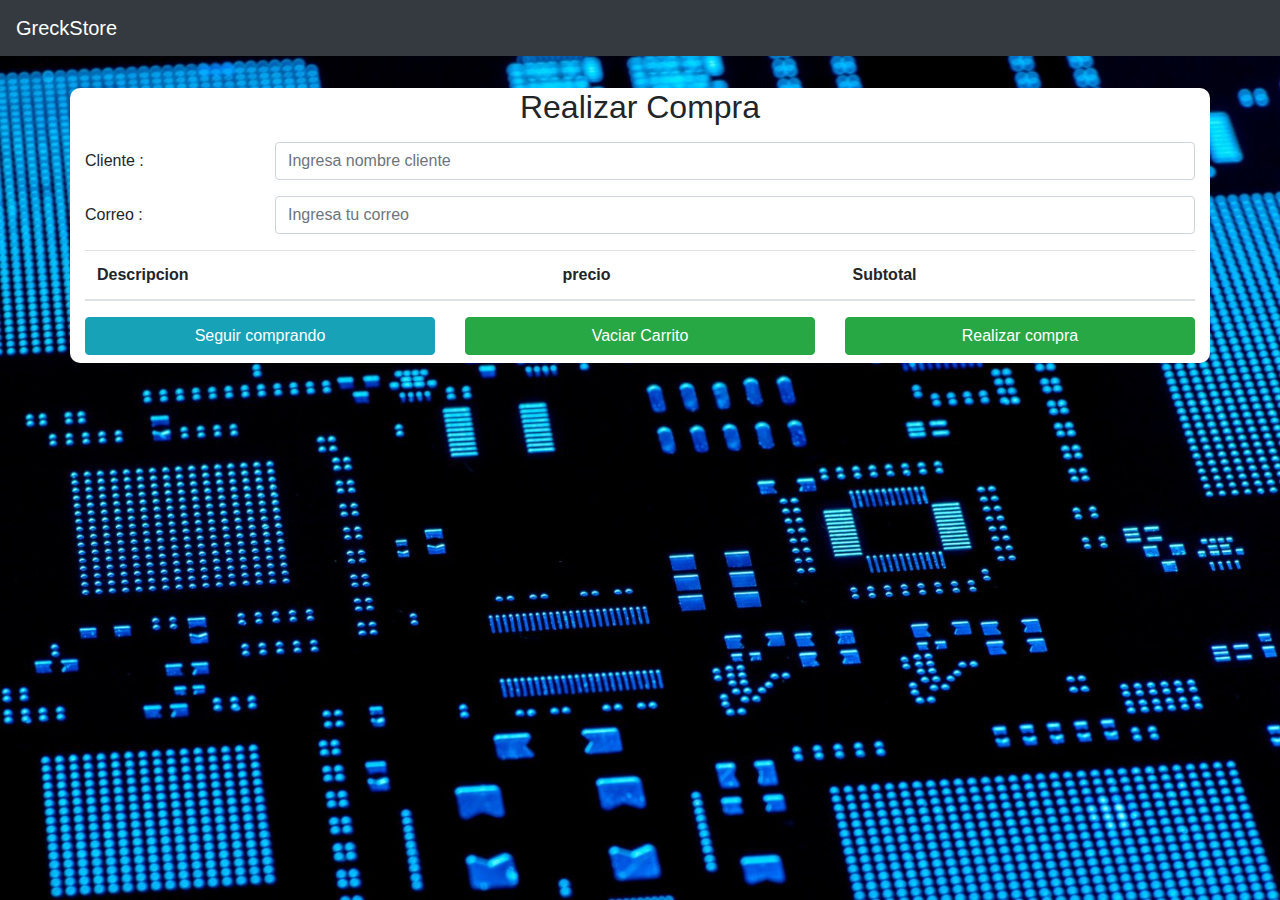
<file: carrito.html>
<!DOCTYPE html>
<html lang="en">

<head>
    <meta charset="UTF-8">
    <meta name="viewport" content="width=device-width, initial-scale=1.0">
    <script type="text/javascript" src="carrito.js"></script>
    <link rel="stylesheet" href="bootstrap-4.4.1-dist/css/bootstrap.min.css">
    <link rel="stylesheet" href="style.css">
    <title>Carrito</title>
    <style>
        .fond {
            background-color: white;
            border-radius: 10px;
        }
    </style>
</head>

<body>
    <header>
        <div class="container">
            <div class="row justify-content-between mb-5">
                <nav class="navbar navbar-expand-md navbar-dark fixed-top bg-dark">
                    <a class="navbar-brand" href="index.html">GreckStore</a>
                    <button class="navbar-toggler" type="button" data-toggle="collapse" data-target="#navbarCollapse" aria-controls="navbarCollapse" aria-expanded="false" aria-label="Toggle navigation">
                        <span class="navbar-toggler-icon"></span>
                    </button>
                </nav>
            </div>
        </div>
    </header>

    <br>

    <main>
        <div class="container">
            <div class="row mt-3">
                <div class="col fond">
                    <h2 class="d-flex justify-content-center mb-3">Realizar Compra</h2>
                    <form id="procesar-pago" action="#" method="post">
                        <div class="form-group row">
                            <label for="cliente" class="col-12 col-md-2 col-form-label h2">Cliente :</label>
                            <div class="col-12 col-md-10">
                                <input type="text" class="form-control" id="cliente" placeholder="Ingresa nombre cliente">
                            </div>
                        </div>
                        <div class="form-group row">
                            <label for="email" class="col-12 col-md-2 col-form-label h2">Correo :</label>
                            <div class="col-12 col-md-10">
                                <input type="text" class="form-control" id="correo" placeholder="Ingresa tu correo">
                            </div>
                        </div>

                        <div id="contenedorTabla">
                            <table class="table" id="tabla">
                                <thead>
                                    <tr>
                                        <th>Descripcion</th>
                                        <th>precio</th>
                                        <th>Subtotal</th>
                                    </tr>
                                </thead>
                                <tbody id="lista-compra">

                                </tbody>
                            </table>

                        </div>
                        <div class="row justify-content-between">
                            <div class="col-md-4 mb-2">
                                <a href="index.html" class="btn btn-info btn-block">Seguir comprando</a>
                            </div>
                            <div class="col-xs-12 col-md-4">
                                <button href="#" class="btn btn-success btn-block" id="cancelar-compra">Vaciar Carrito</button>
                            </div>
                            <div class="col-xs-12 col-md-4">
                                <button href="#" class="btn btn-success btn-block" id="procesar-compra">Realizar compra</button>
                            </div>
                        </div>
                    </form>


                </div>


            </div>

        </div>
    </main>
</body>

</html>
</file>
<file: style.css>
body {
    background: url("imagenes/Fondo1.jpg");
    background-repeat: no-repeat;
    background-size: cover;
    background-attachment: fixed;
}
</file>
